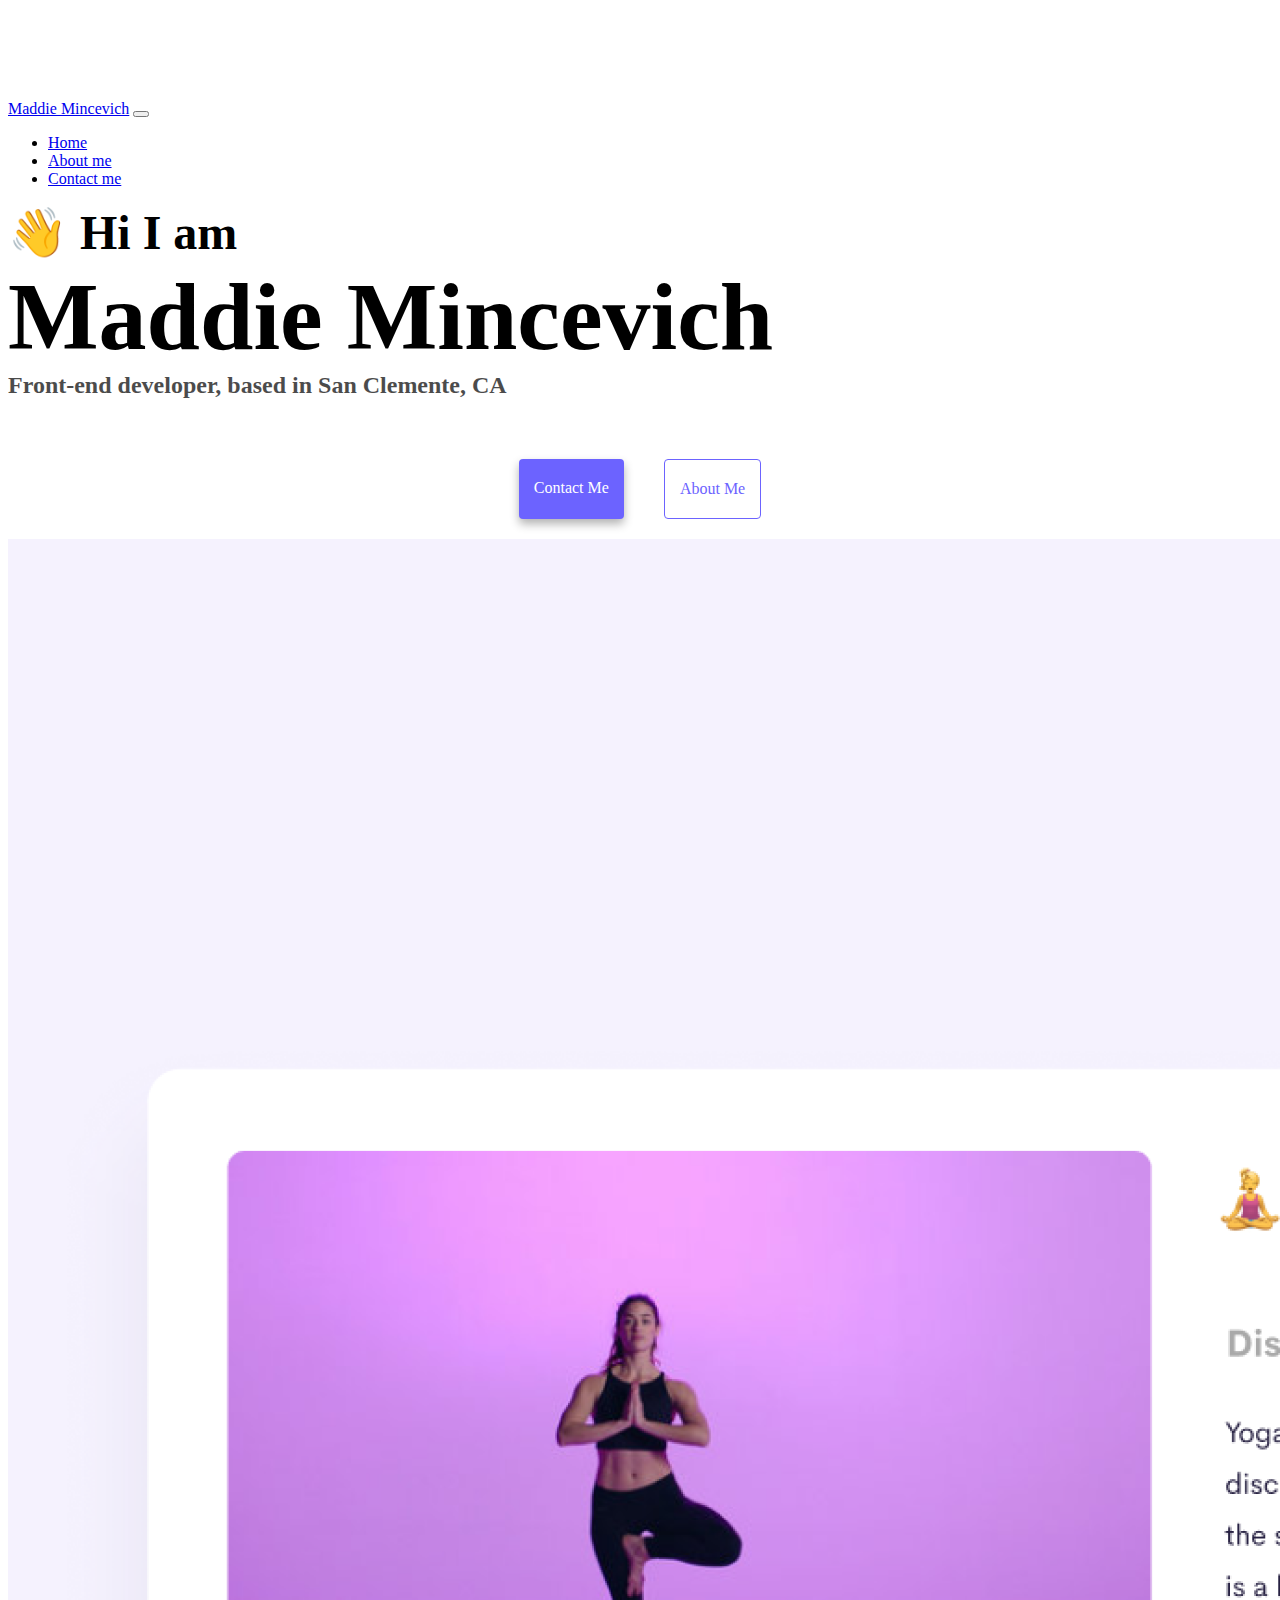
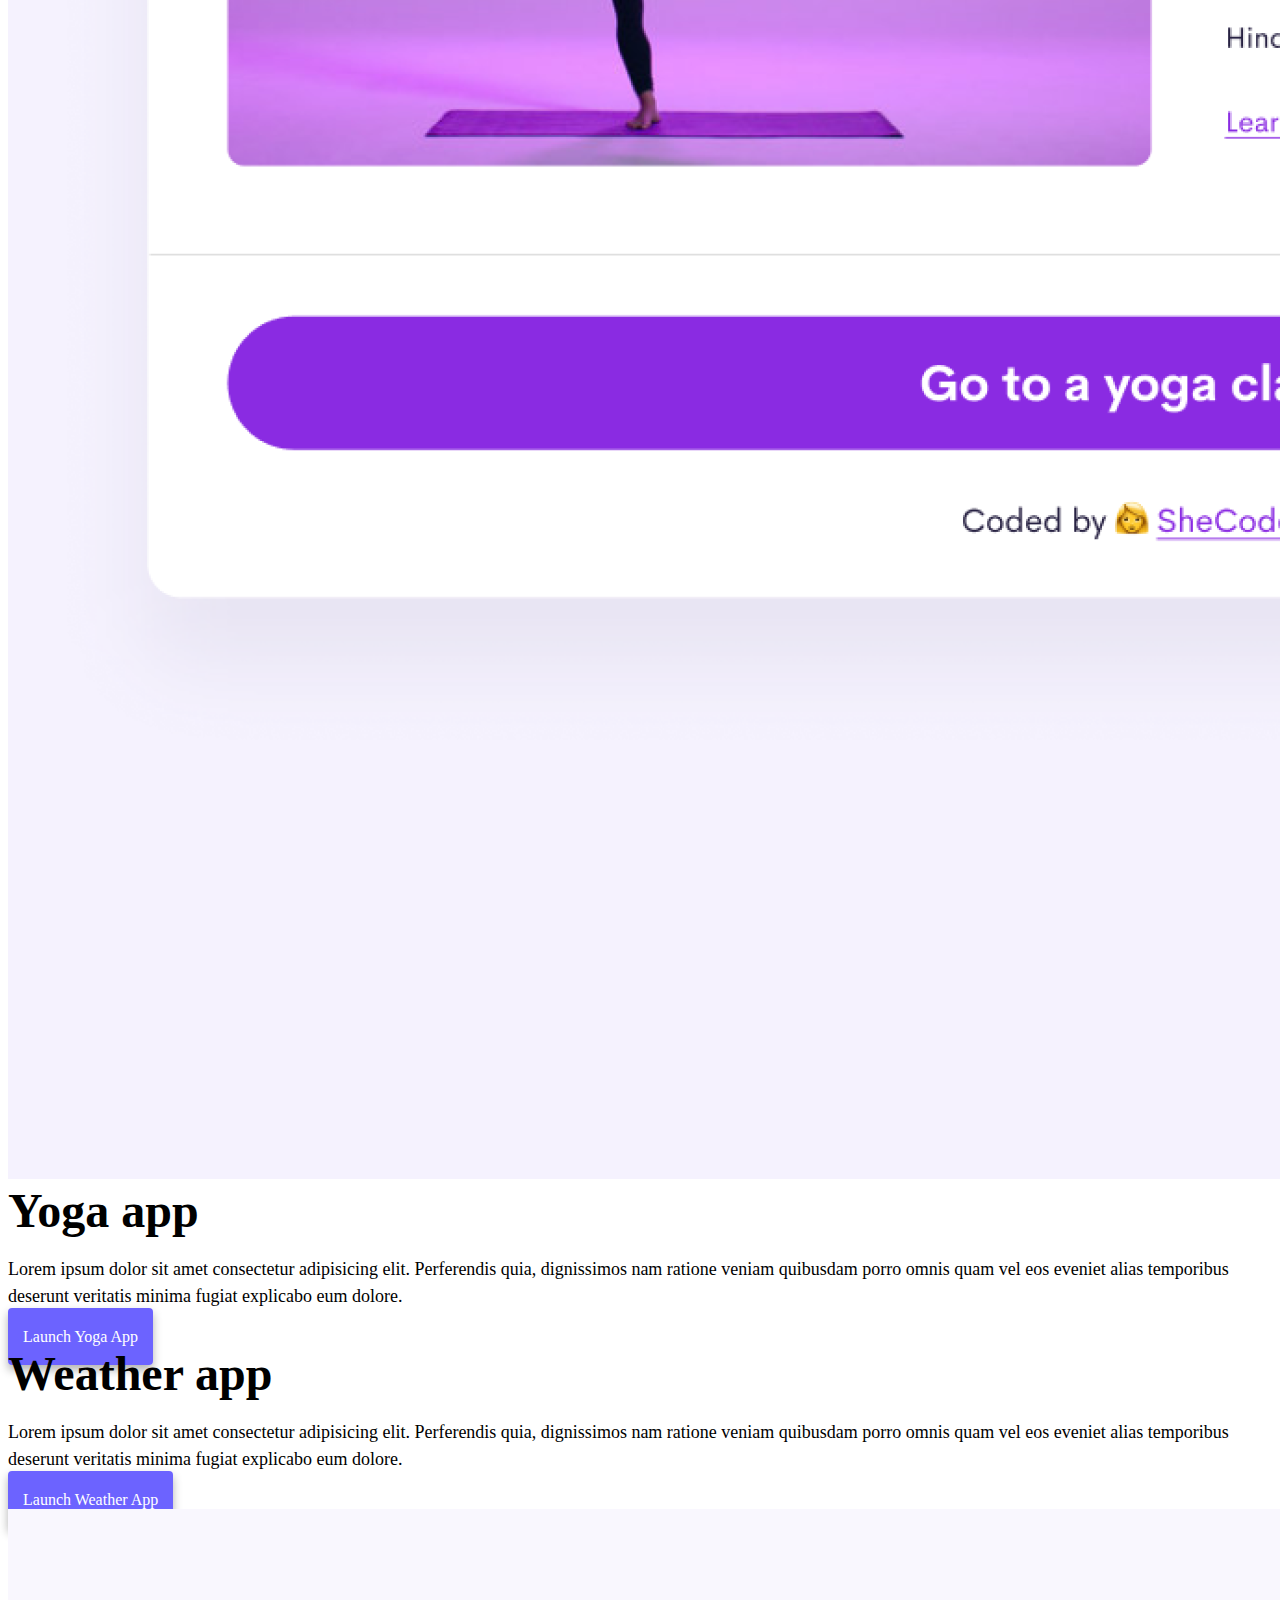
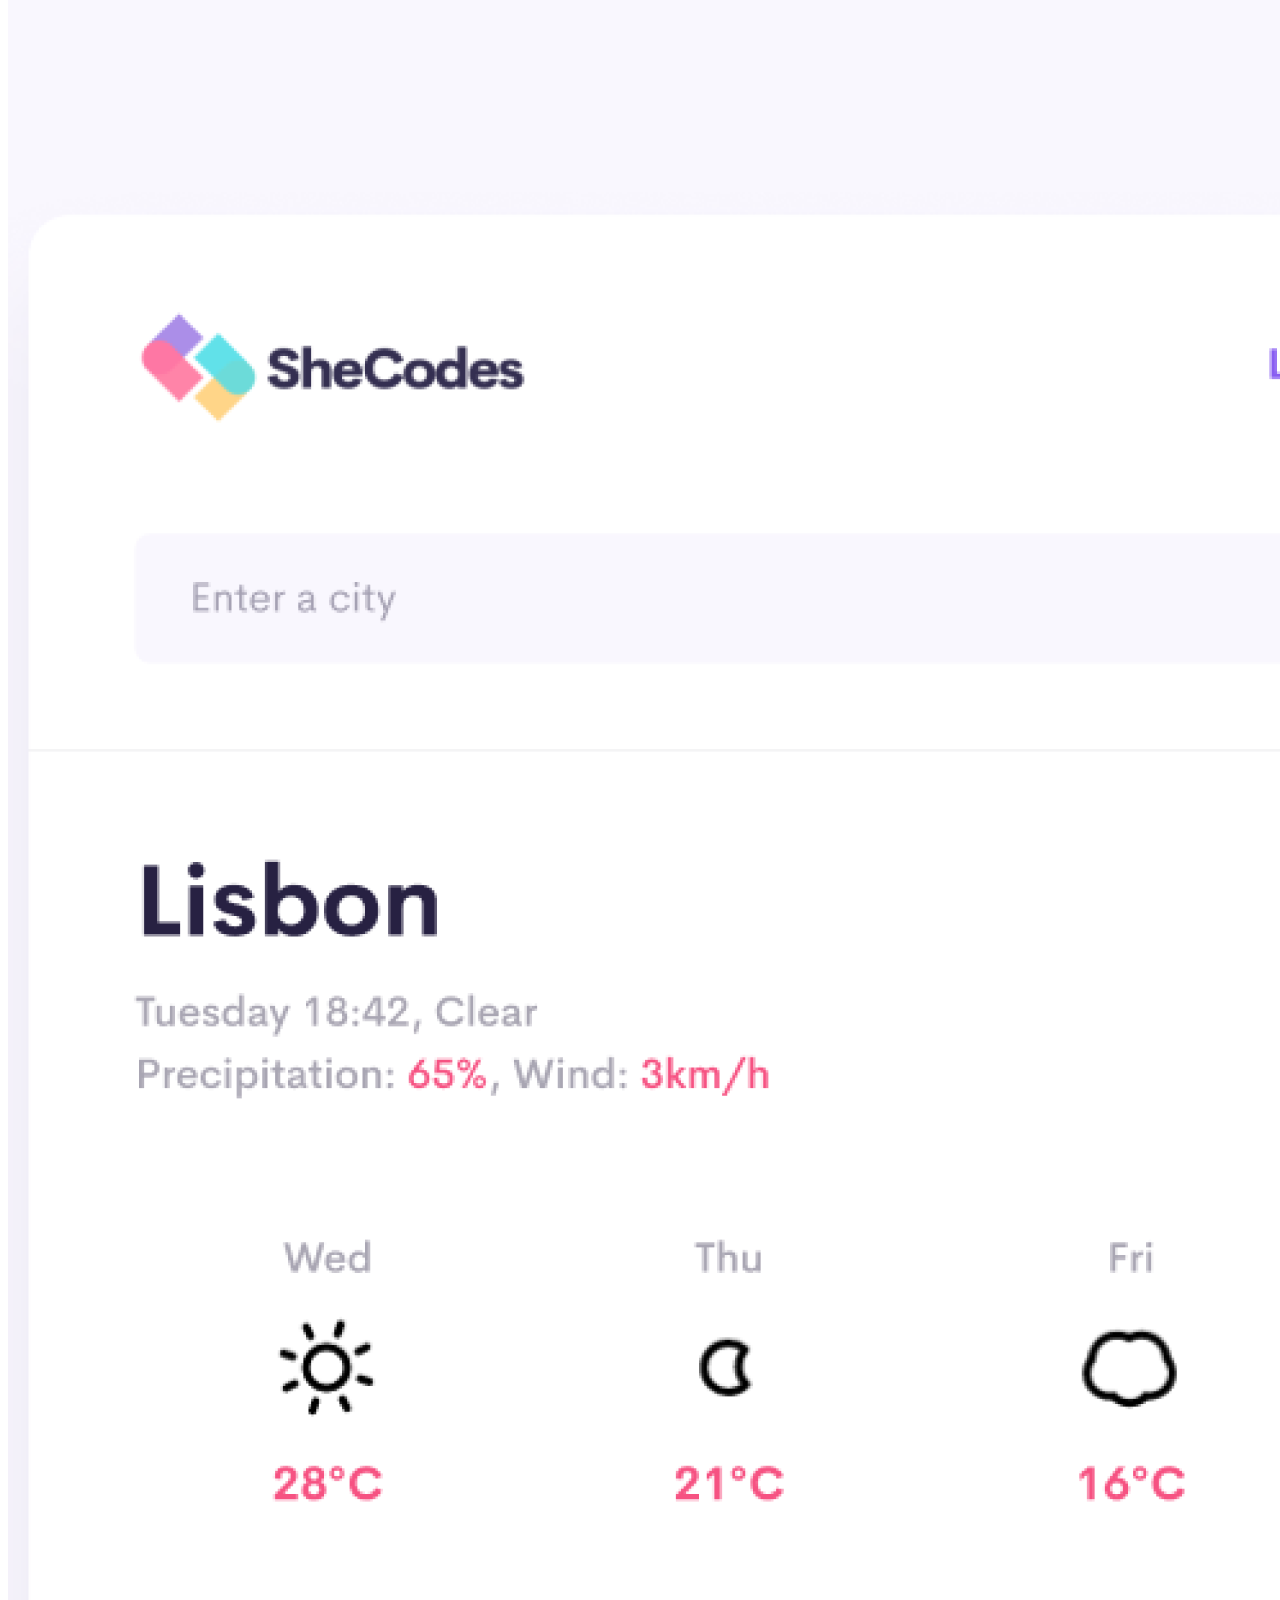
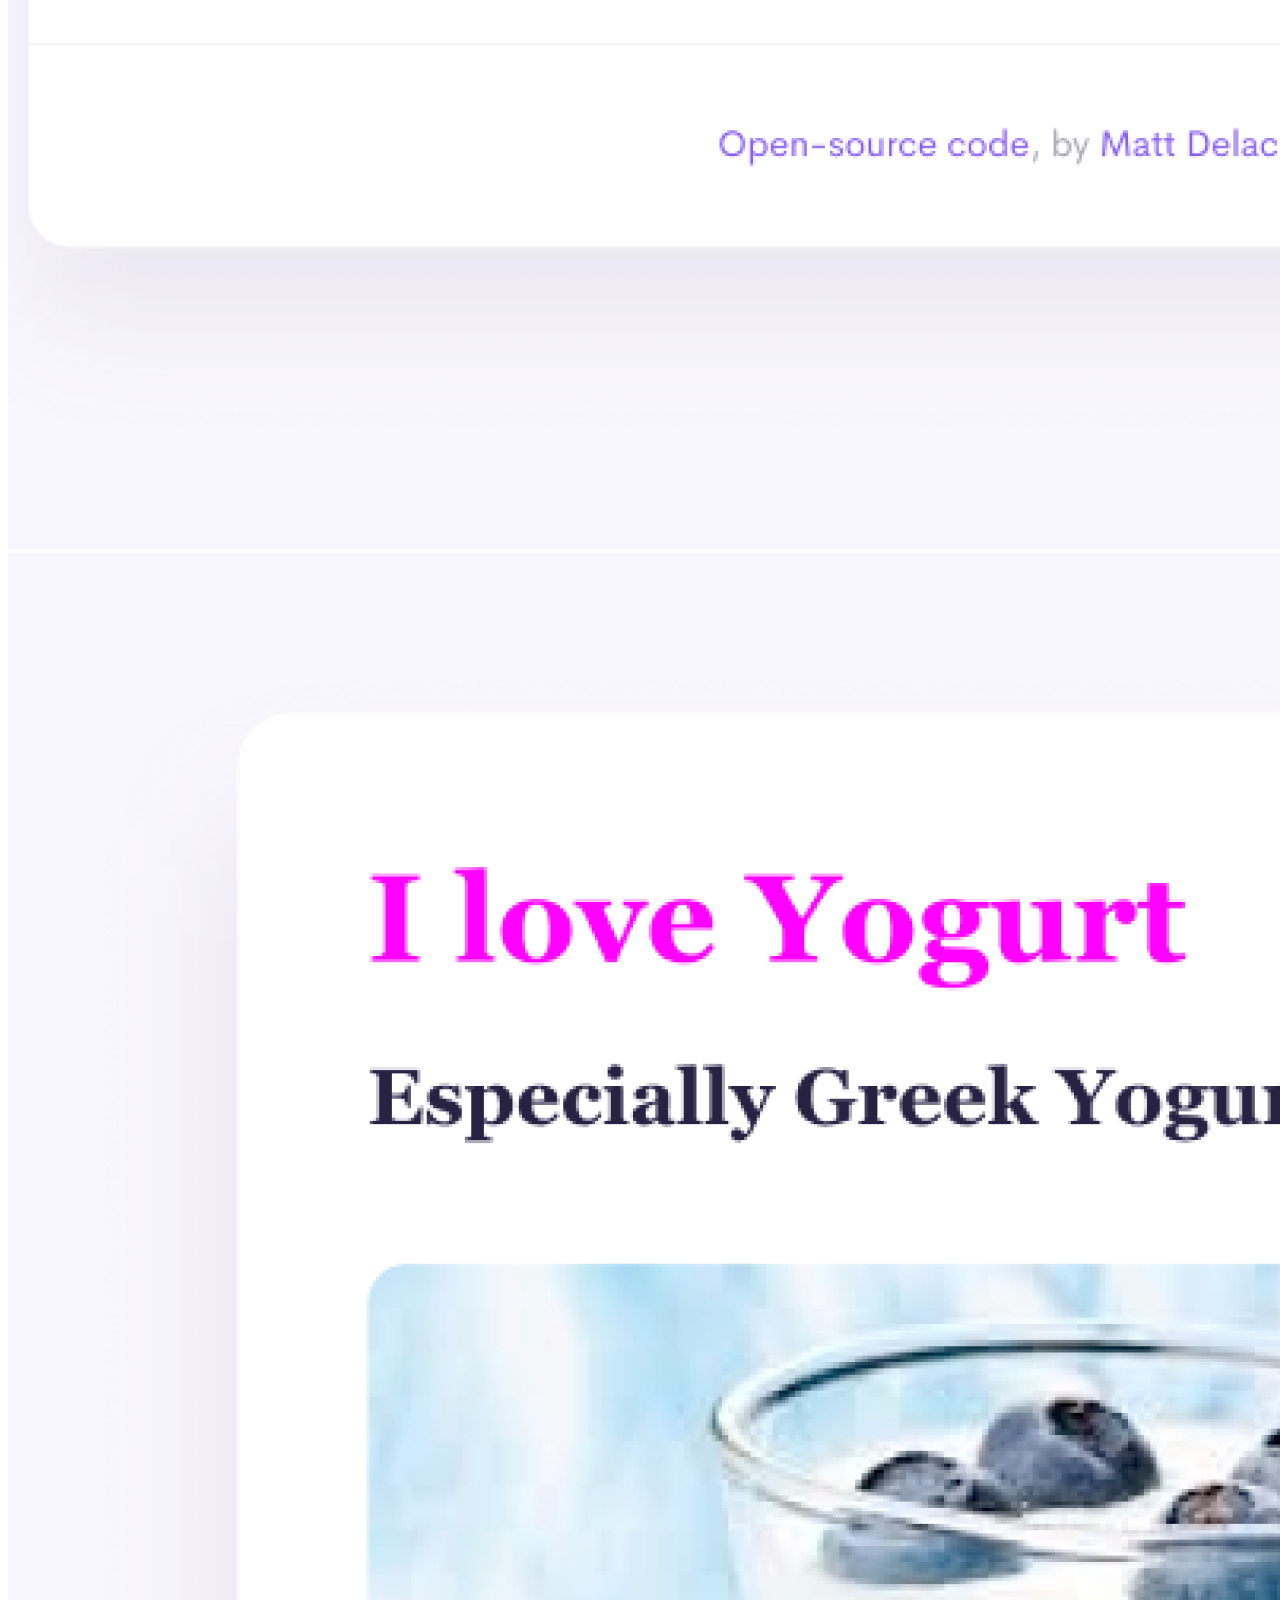
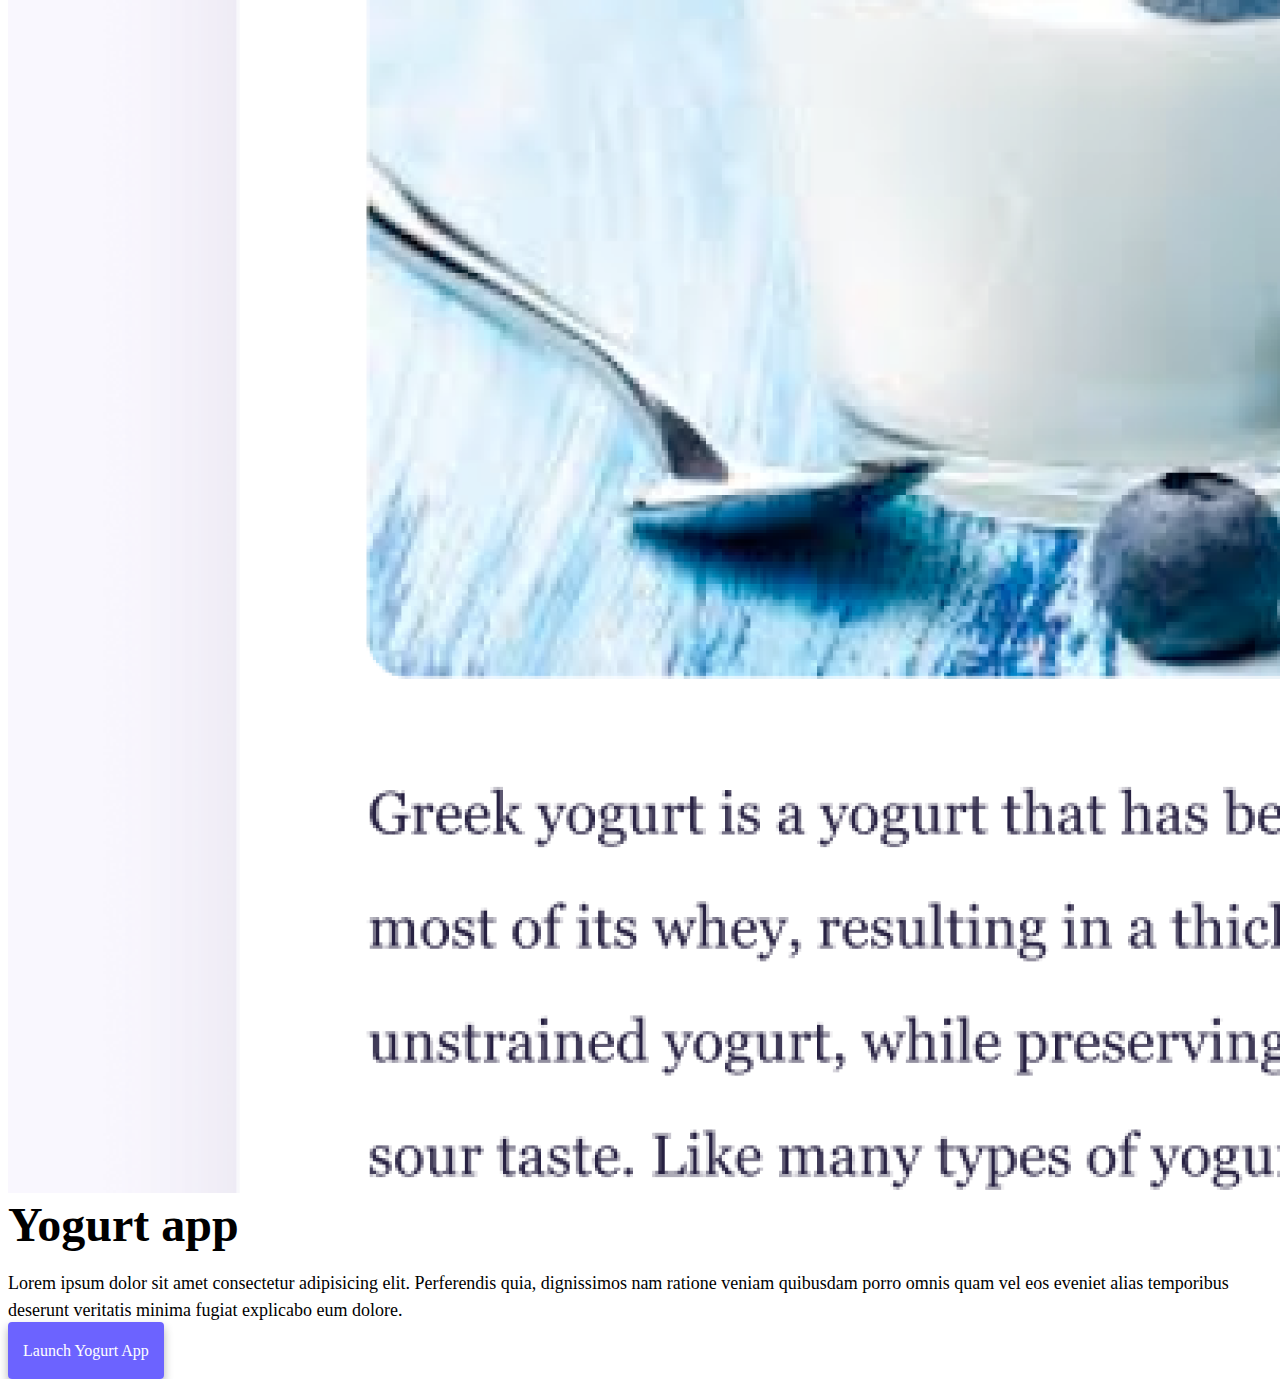
<file: index.html>
<!DOCTYPE html>
<html lang="en">
  <head>
    <meta charset="UTF-8" />
    <meta http-equiv="X-UA-Compatible" content="IE=edge" />
    <meta name="viewport" content="width=device-width, initial-scale=1.0" />
    <title>Maddie Mincevich - Frontend Developer</title>
    <link
      href="https://cdn.jsdelivr.net/npm/bootstrap@5.0.0-beta2/dist/css/bootstrap.min.css"
      rel="stylesheet"
      integrity="sha384-BmbxuPwQa2lc/FVzBcNJ7UAyJxM6wuqIj61tLrc4wSX0szH/Ev+nYRRuWlolflfl"
      crossorigin="anonymous"
    />
    <script
      src="https://cdn.jsdelivr.net/npm/bootstrap@5.0.0-beta2/dist/js/bootstrap.bundle.min.js"
      integrity="sha384-b5kHyXgcpbZJO/tY9Ul7kGkf1S0CWuKcCD38l8YkeH8z8QjE0GmW1gYU5S9FOnJ0"
      crossorigin="anonymous"
    ></script>
    <link rel="stylesheet" href="style.css" />
  </head>
  <body>
    <nav class="navbar navbar-expand-lg navbar-light bg-light fixed-top">
      <div class="container">
        <a class="navbar-brand" href="index.html">Maddie Mincevich</a>
        <button
          class="navbar-toggler"
          type="button"
          data-bs-toggle="collapse"
          data-bs-target="#navbarNav"
          aria-controls="navbarNav"
          aria-expanded="false"
          aria-label="Toggle navigation"
        >
          <span class="navbar-toggler-icon"></span>
        </button>
        <div class="collapse navbar-collapse" id="navbarNav">
          <ul class="navbar-nav">
            <li class="nav-item">
              <a class="nav-link active" aria-current="page" href="index.html"
                >Home</a
              >
            </li>
            <li class="nav-item">
              <a class="nav-link" href="about.html">About me</a>
            </li>
            <li class="nav-item">
              <a class="nav-link" href="about.html#contact">Contact me</a>
            </li>
          </ul>
        </div>
      </div>
    </nav>
    <h2 class="text-center">👋 Hi I am</h2>
    <h1 class="text-center">Maddie Mincevich</h1>
    <h3 class="text-center">Front-end developer, based in San Clemente, CA</h3>
    <div class="navigation-links mb-5">
      <a
        href="about.html#contact"
        class="primary-link"
        title="Contact Me - Maddie Mincevich"
        >Contact me</a
      >
      <a
        href="about.html"
        class="secondary-link"
        title="About Me - Maddie Mincevich"
        >About me</a
      >
    </div>
    <div class="container">
      <div class="row">
        <div class="col-sm-6">
          <img src="images/yoga.png" class="img-fluid rounded" alt="yoga" />
        </div>
        <div class="col-sm-6">
          <h2 class="mb-3">Yoga app</h2>
          <p>
            Lorem ipsum dolor sit amet consectetur adipisicing elit. Perferendis
            quia, dignissimos nam ratione veniam quibusdam porro omnis quam vel
            eos eveniet alias temporibus deserunt veritatis minima fugiat
            explicabo eum dolore.
          </p>
          <div class="mt-5">
            <a href="#" class="primary-link" title="Launch Yoga App"
              >Launch Yoga App</a
            >
          </div>
        </div>
      </div>
      <div class="row mt-5">
        <div class="col-sm-6">
          <h2 class="mb-3">Weather app</h2>
          <p>
            Lorem ipsum dolor sit amet consectetur adipisicing elit. Perferendis
            quia, dignissimos nam ratione veniam quibusdam porro omnis quam vel
            eos eveniet alias temporibus deserunt veritatis minima fugiat
            explicabo eum dolore.
          </p>
          <div class="mt-5">
            <a href="#" class="primary-link" title="Launch Weather App"
              >Launch Weather App</a
            >
          </div>
        </div>
        <div class="col-sm-6">
          <img
            src="images/weather.png"
            alt="weather"
            class="img-fluid rounded mt-5"
          />
        </div>
      </div>
      <div class="row mt-5">
        <div class="col-sm-6">
          <img src="images/yogurt.png" alt="yogurt" class="img-fluid rounded" />
        </div>
        <div class="col-sm-6">
          <h2 class="mb-3">Yogurt app</h2>
          <p>
            Lorem ipsum dolor sit amet consectetur adipisicing elit. Perferendis
            quia, dignissimos nam ratione veniam quibusdam porro omnis quam vel
            eos eveniet alias temporibus deserunt veritatis minima fugiat
            explicabo eum dolore.
          </p>
          <div class="mt-5">
            <a href="#" class="primary-link" title="Launch Yogurt App"
              >Launch Yogurt App</a
            >
          </div>
        </div>
      </div>
    </div>
  </body>
</html>
</file>
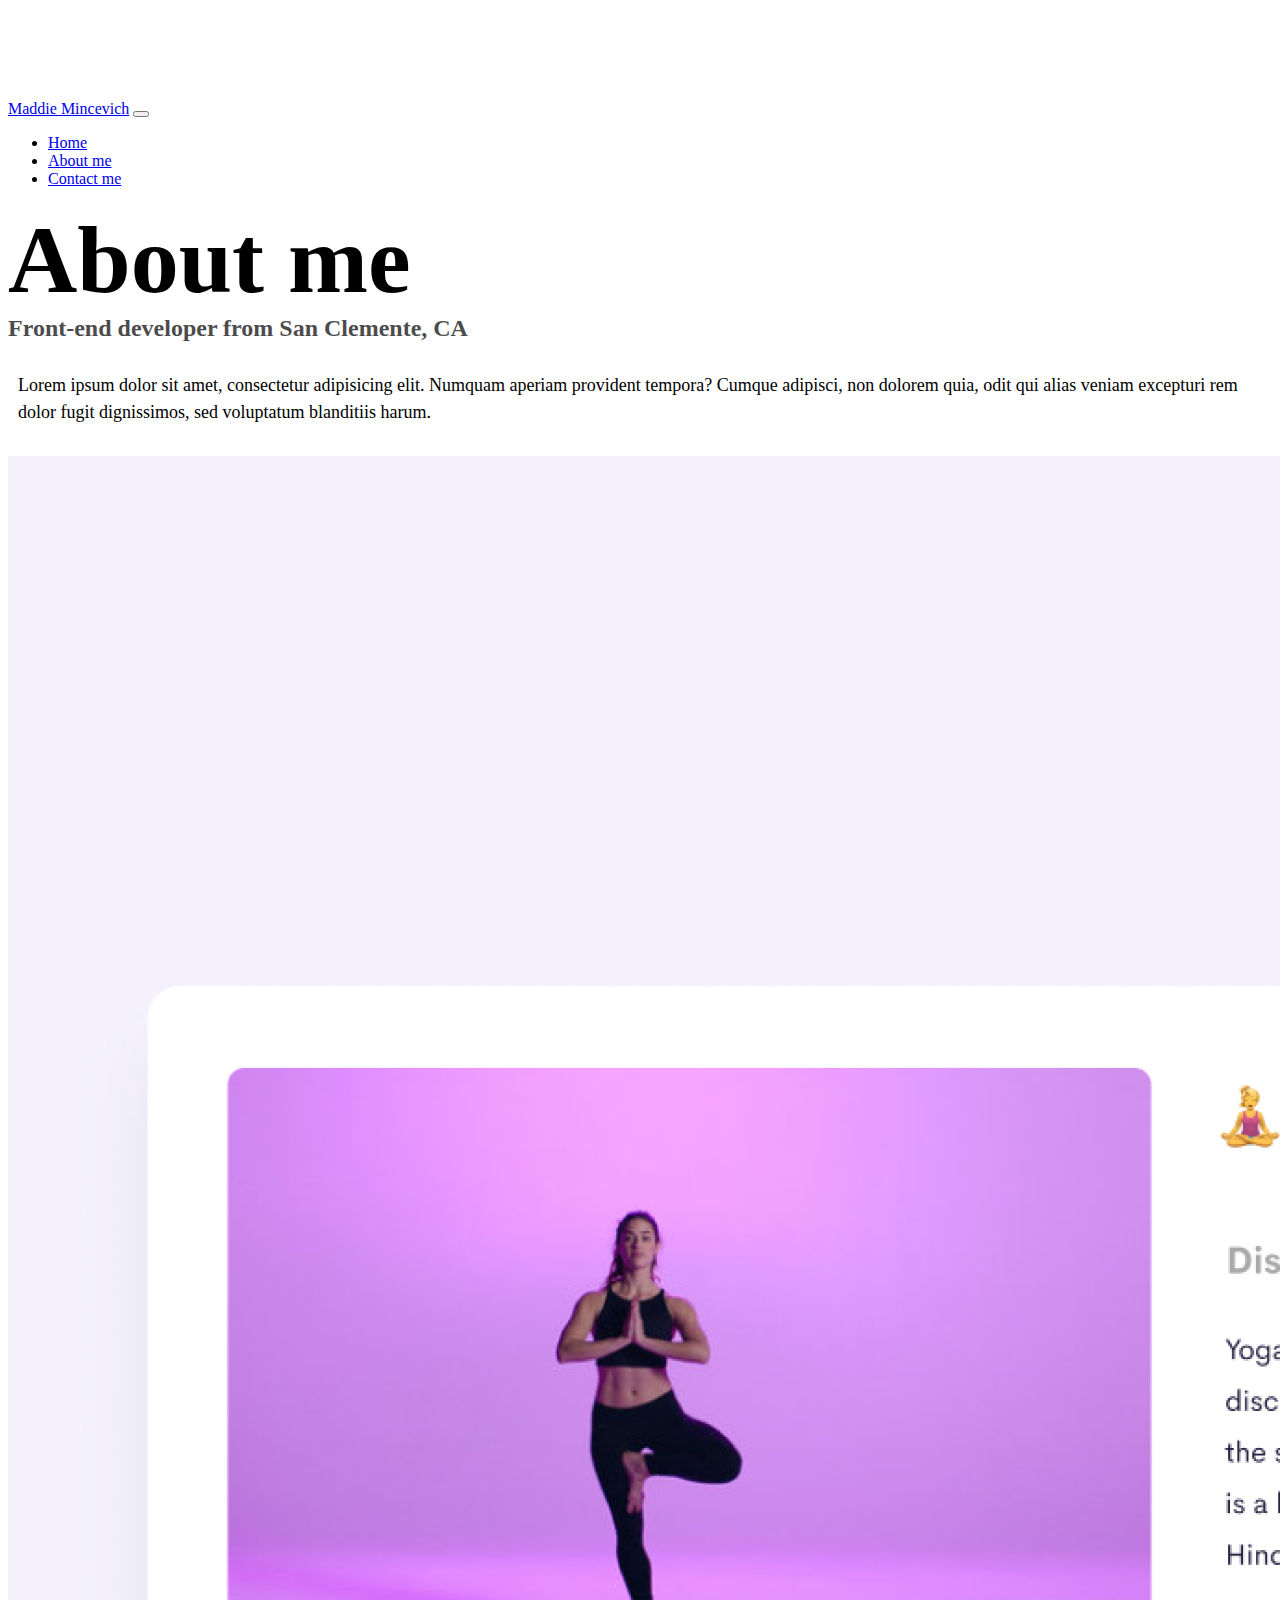
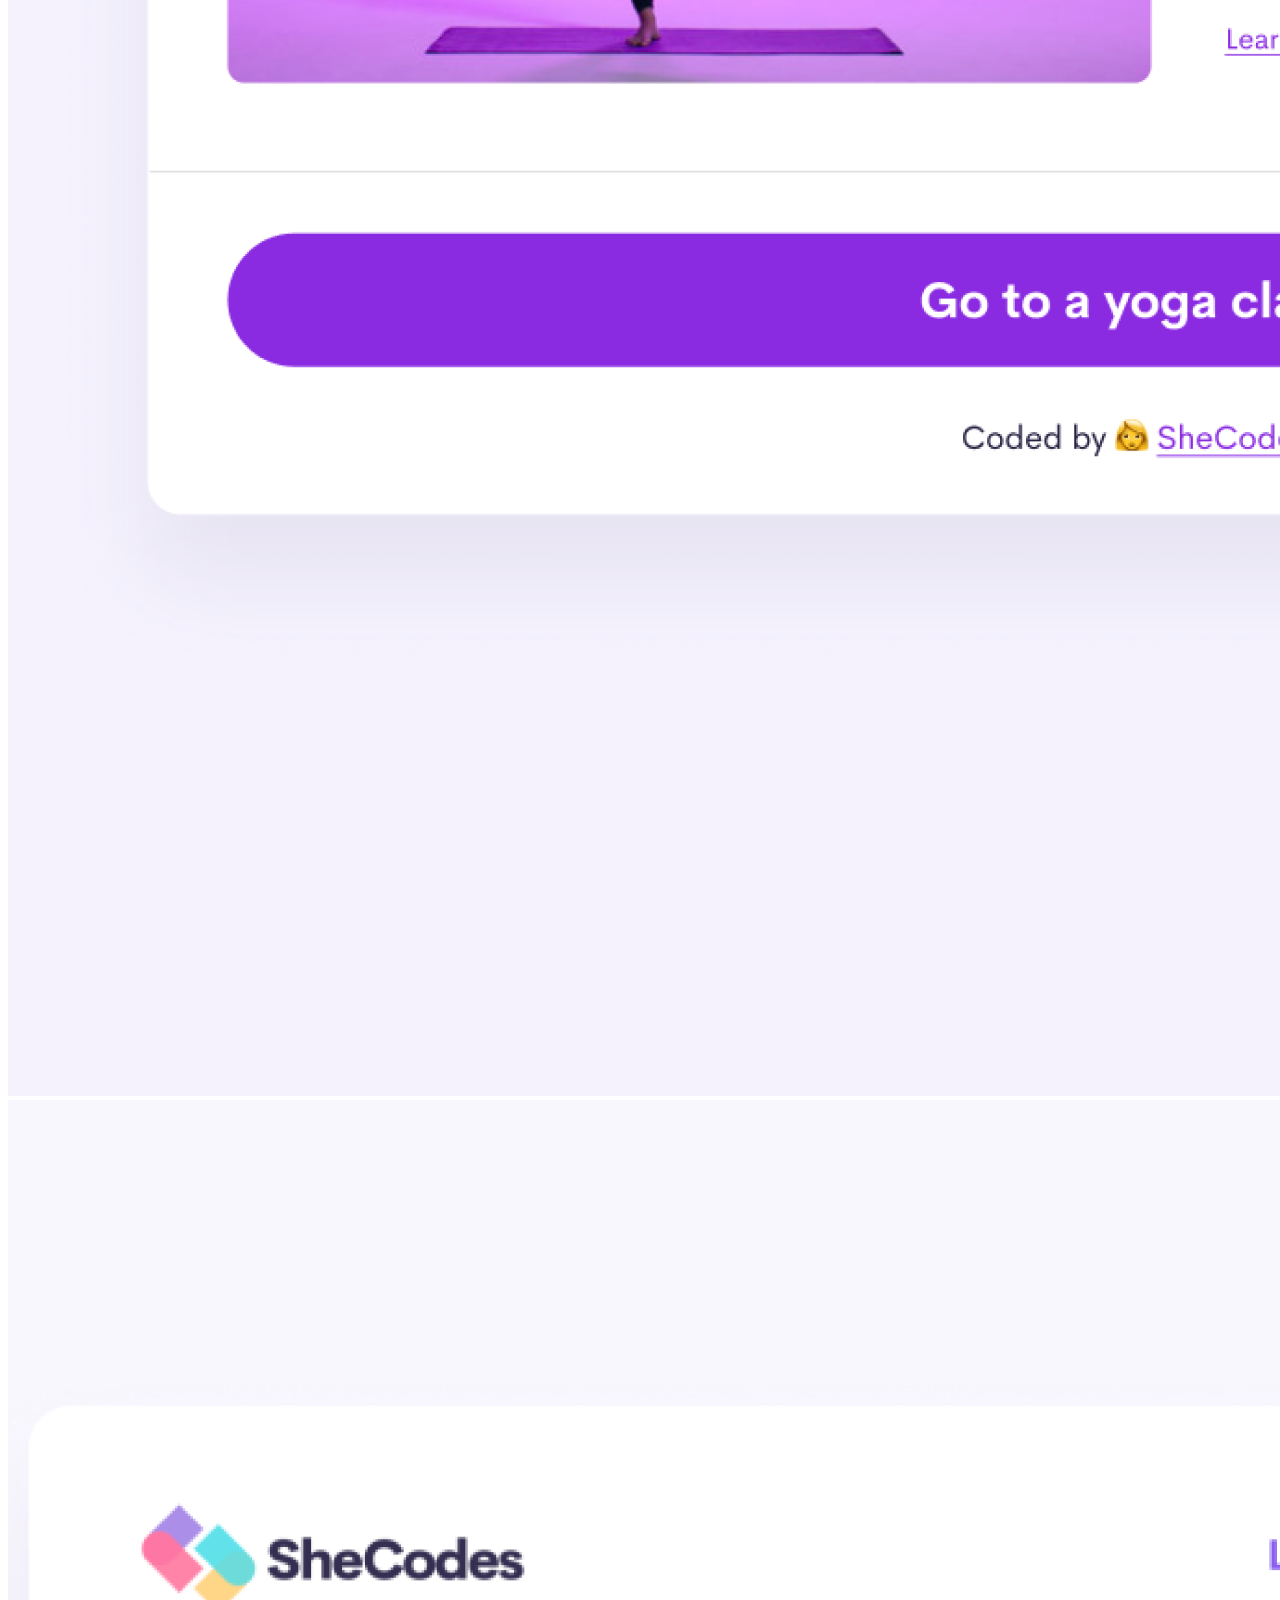
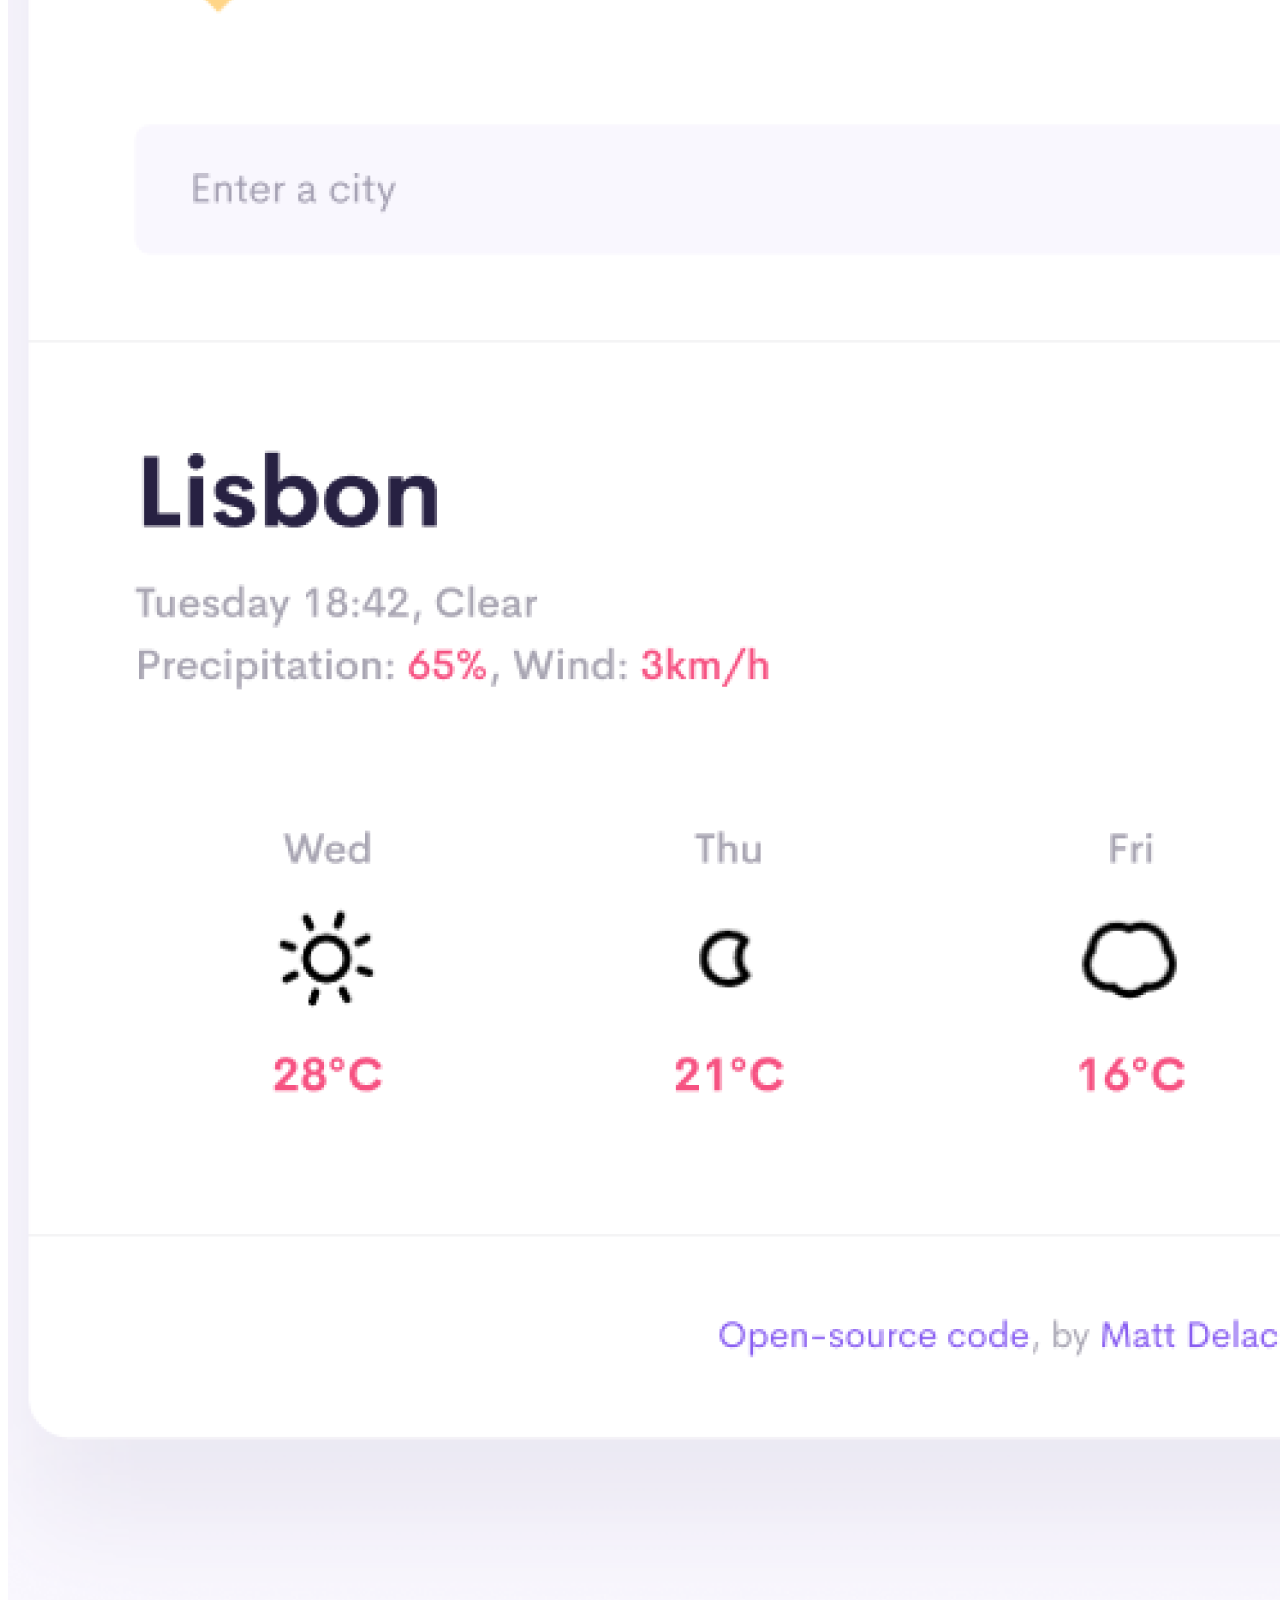
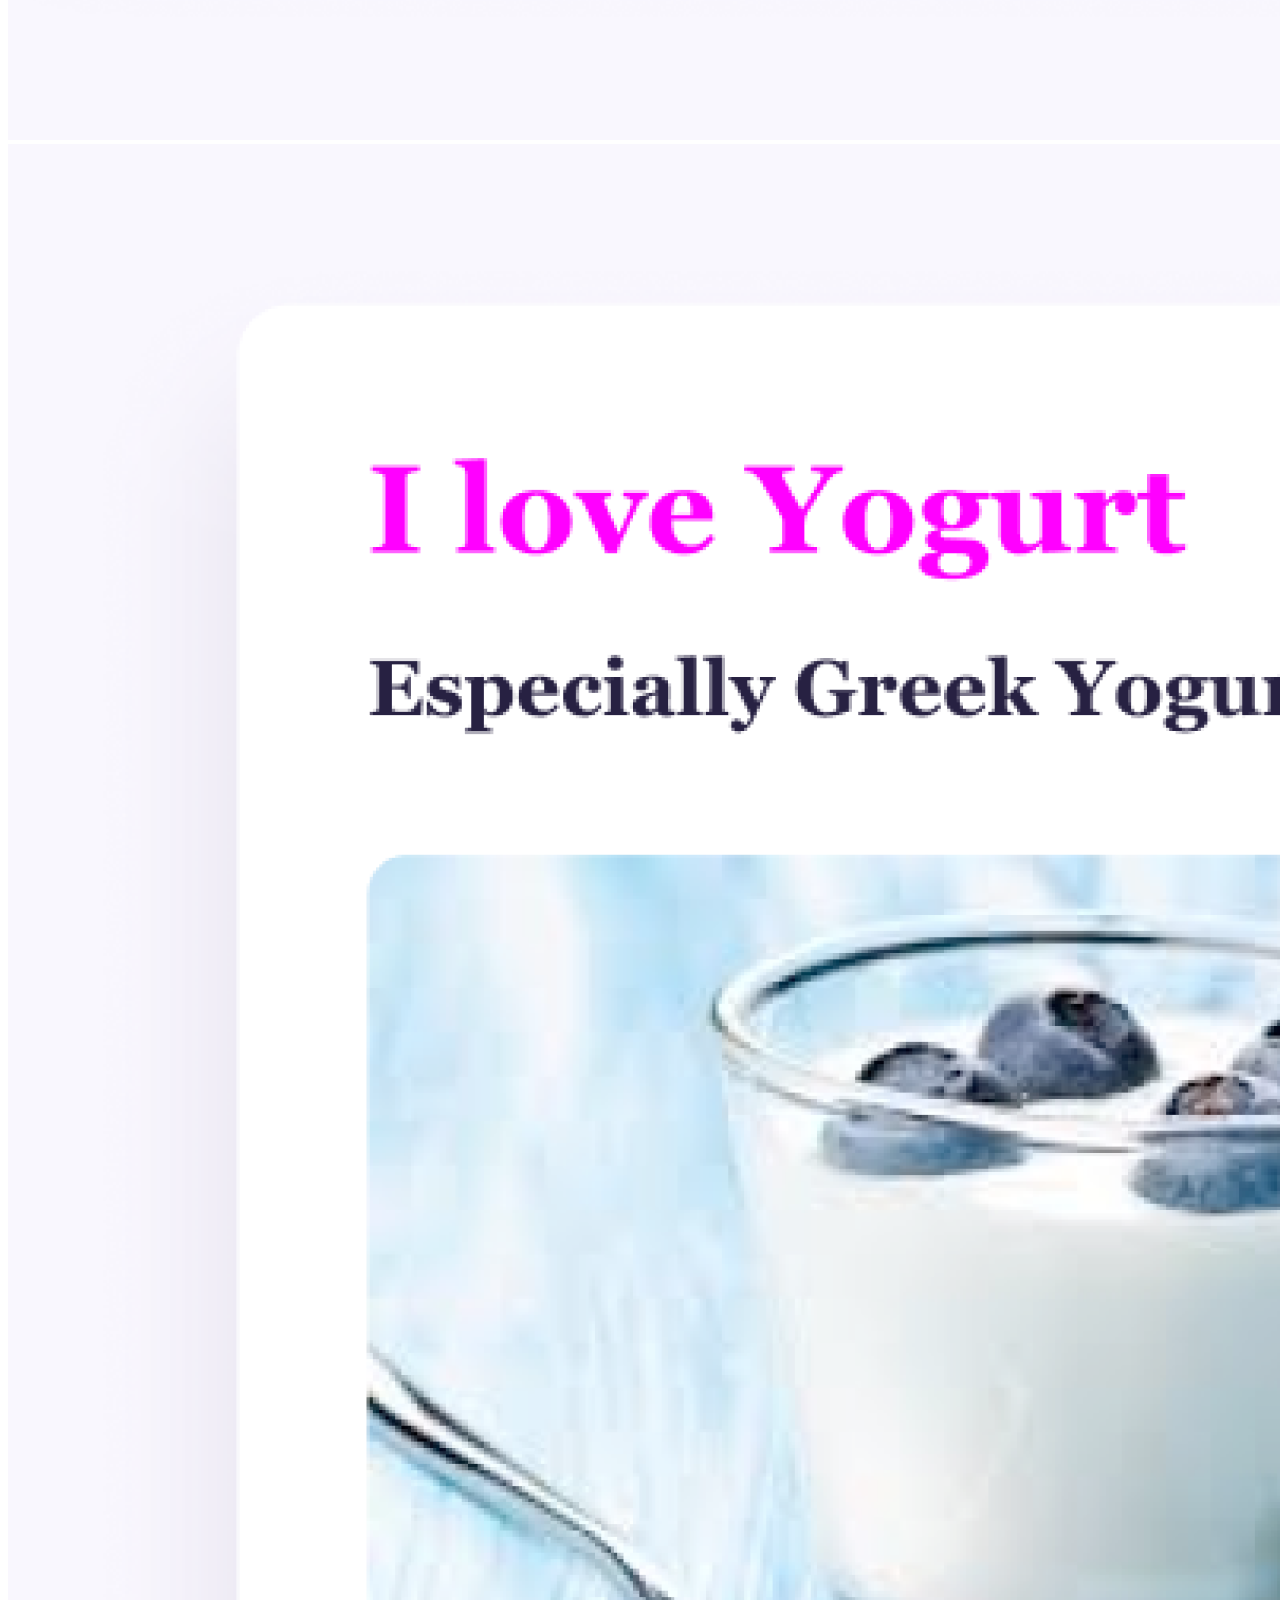
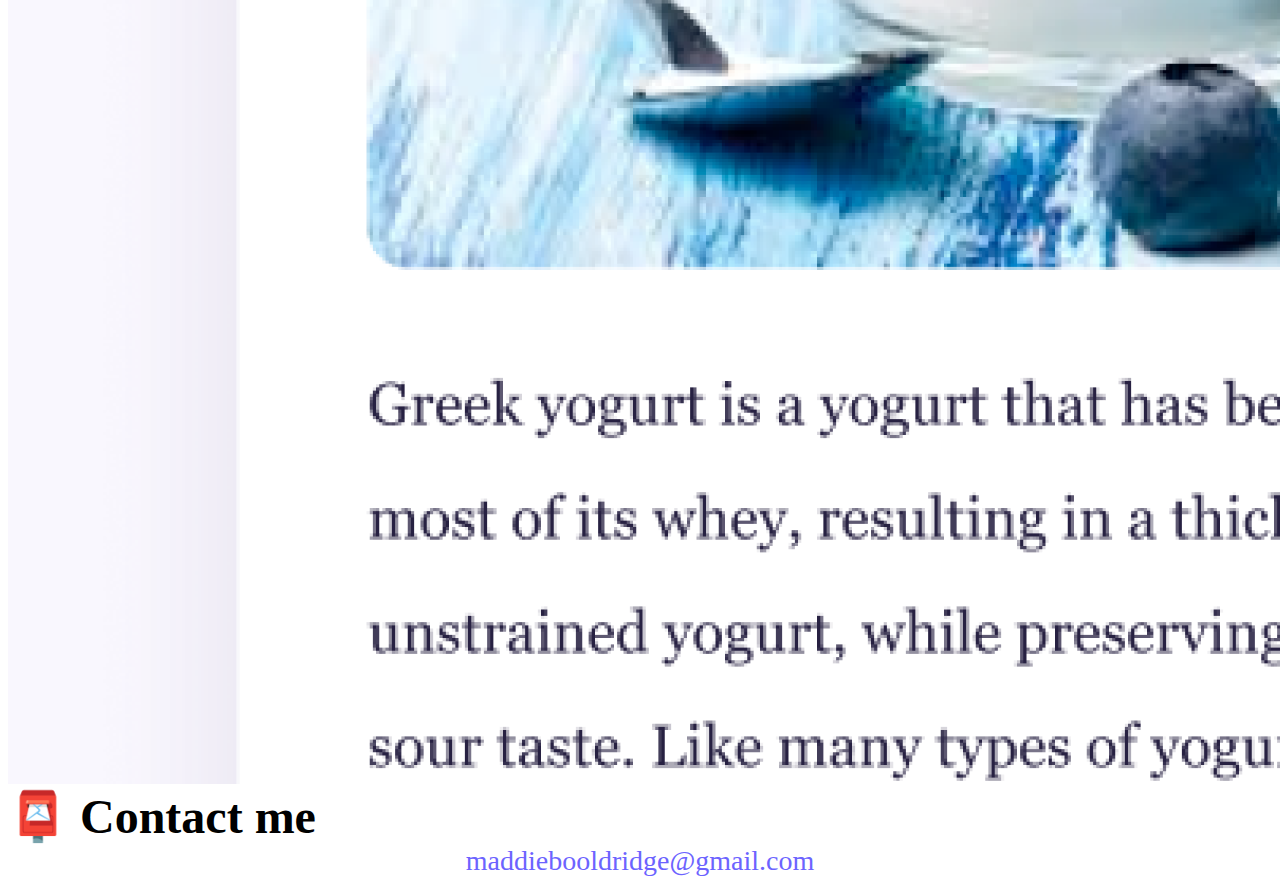
<file: about.html>
<!DOCTYPE html>
<html lang="en">
  <head>
    <meta charset="UTF-8" />
    <meta http-equiv="X-UA-Compatible" content="IE=edge" />
    <meta name="viewport" content="width=device-width, initial-scale=1.0" />
    <link
      href="https://cdn.jsdelivr.net/npm/bootstrap@5.0.0-beta2/dist/css/bootstrap.min.css"
      rel="stylesheet"
      integrity="sha384-BmbxuPwQa2lc/FVzBcNJ7UAyJxM6wuqIj61tLrc4wSX0szH/Ev+nYRRuWlolflfl"
      crossorigin="anonymous"
    />
    <script
      src="https://cdn.jsdelivr.net/npm/bootstrap@5.0.0-beta2/dist/js/bootstrap.bundle.min.js"
      integrity="sha384-b5kHyXgcpbZJO/tY9Ul7kGkf1S0CWuKcCD38l8YkeH8z8QjE0GmW1gYU5S9FOnJ0"
      crossorigin="anonymous"
    ></script>
    <link rel="stylesheet" href="style.css" />

    <title>About Maddie</title>
  </head>
  <body>
    <nav class="navbar navbar-expand-lg navbar-light bg-light fixed-top">
      <div class="container">
        <a class="navbar-brand" href="index.html">Maddie Mincevich</a>
        <button
          class="navbar-toggler"
          type="button"
          data-bs-toggle="collapse"
          data-bs-target="#navbarNav"
          aria-controls="navbarNav"
          aria-expanded="false"
          aria-label="Toggle navigation"
        >
          <span class="navbar-toggler-icon"></span>
        </button>
        <div class="collapse navbar-collapse" id="navbarNav">
          <ul class="navbar-nav">
            <li class="nav-item">
              <a class="nav-link" aria-current="page" href="index.html">Home</a>
            </li>
            <li class="nav-item">
              <a class="nav-link active" href="about.html">About me</a>
            </li>
            <li class="nav-item">
              <a class="nav-link" href="about.html#contact">Contact me</a>
            </li>
          </ul>
        </div>
      </div>
    </nav>
    <h1 class="text-center">About me</h1>
    <h3 class="text-center">Front-end developer from San Clemente, CA</h3>
    <div class="about-paragraphs text-center">
      <p>
        Lorem ipsum dolor sit amet, consectetur adipisicing elit. Numquam
        aperiam provident tempora? Cumque adipisci, non dolorem quia, odit qui
        alias veniam excepturi rem dolor fugit dignissimos, sed voluptatum
        blanditiis harum.
      </p>
    </div>
    <div class="container">
      <div class="row">
        <div class="col-sm-4">
          <img
            src="images/yoga.png"
            alt="yoga"
            class="img-fluid p-2 shadow rounded"
          />
        </div>
        <div class="col-sm-4">
          <img
            src="images/weather.png"
            alt="weather"
            class="img-fluid p-2 shadow rounded"
          />
        </div>
        <div class="col-sm-4">
          <img
            src="images/yogurt.png"
            alt="yogurt"
            class="img-fluid p-2 shadow rounded"
          />
        </div>
      </div>
    </div>
    <div id="contact" class="mt-5">
      <h2 class="text-center">📮 Contact me</h2>
      <a
        href="mailto:maddiebooldridge@gmail.com"
        title="Email Me!"
        class="email-link"
      >
        maddiebooldridge@gmail.com
      </a>
    </div>
  </body>
</html>
</file>
<file: style.css>
:root {
  --primary-color: #6c63ff;
  --secondary-color: #f5f2fe;
  --box-shadow: 0 5px 10px rgba(0, 0, 0, 0.3);
}

body {
  margin-top: 100px;
}

h1,
h2,
h3 {
  margin: 0;
}

h1 {
  font-size: 96px;
}

h2 {
  font-size: 48px;
}

h3 {
  font-size: 24px;
  opacity: 0.7;
}

p {
  font-size: 18px;
  line-height: 1.5;
}

.navigation-links {
  display: flex;
  margin-top: 40px;
  justify-content: center;
}

.navigation-links a {
  margin: 20px;
}

.primary-link {
  border-radius: 4px;
  padding: 20px 15px;
  text-decoration: none;
  text-transform: capitalize;
  background: var(--primary-color);
  box-shadow: var(--box-shadow);
  color: white;
}

.secondary-link {
  border-radius: 4px;
  padding: 20px 15px;
  text-decoration: none;
  text-transform: capitalize;
  color: var(--primary-color);
  border: 1px solid var(--primary-color);
}

.homepage-link {
  color: var(--primary-color);
  text-align: center;
  display: block;
}

.about-paragraphs {
  margin: 30px 0;
}

.about-paragraphs p {
  margin: 10px;
}

.email-link {
  display: flex;
  justify-content: center;
  color: var(--primary-color);
  font-size: 28px;
  text-decoration: none;
}

.email-link:hover {
  text-decoration: underline;
}

@media (max-width: 500px) {
  .email-link {
    font-size: 20px;
  }
}

@media (max-width: 500px) {
  .text-center {
    font-size: 30px;
  }

  .primary-link {
    width: 100px;
    text-align: center;
  }
}
</file>
